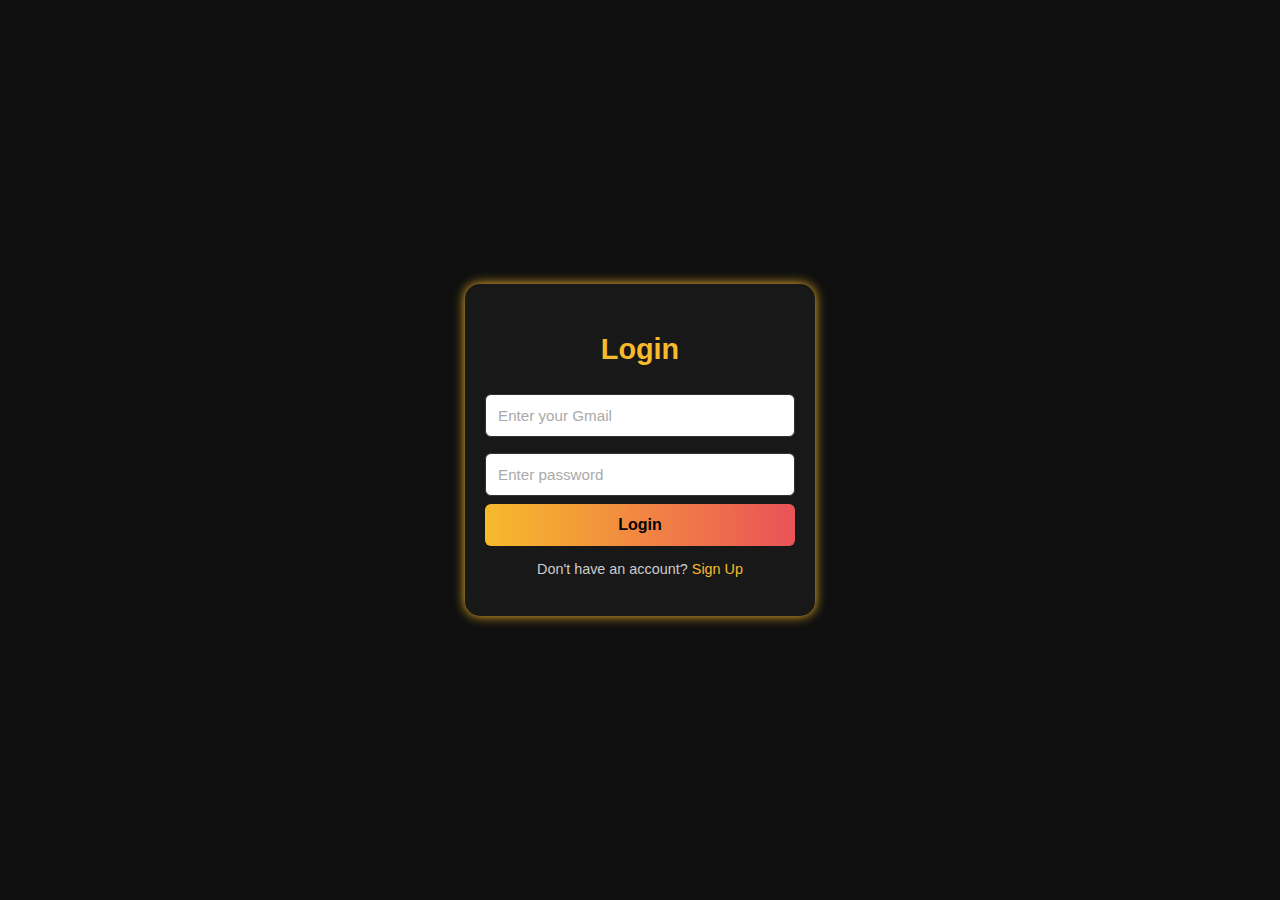
<file: index.html>
<!DOCTYPE html>
<html lang="en">
<head>
<meta charset="UTF-8">
<meta name="viewport" content="width=device-width, initial-scale=1.0">
<title>Login</title>
<link rel="icon" sizes="512x512" href="logo1.png">
<style>
body {
  font-family: "Poppins", sans-serif;
  background: #0f0f0f;
  color: white;
  display: flex;
  justify-content: center;
  align-items: center;
  height: 100vh;
  margin: 0;
  padding: 0;
}

.container {
  background: #181818;
  padding: 25px 20px;
  border-radius: 15px;
  text-align: center;
  width: 90%;
  max-width: 350px;
  box-shadow: 0 0 12px #f7ba2b;
  box-sizing: border-box;
}

h2 {
  color: #f7ba2b;
  margin-bottom: 20px;
  font-size: 1.8rem;
}

input {
  width: 100%;
  padding: 12px;
  margin: 8px 0;
  border: 1px solid #333;
  border-radius: 6px;
  background: white;
  color: black;
  font-size: 0.95rem;
  box-sizing: border-box;
}

input::placeholder {
  color: #aaa;
}

button {
  background: linear-gradient(to right, #f7ba2b, #ea5358);
  border: none;
  padding: 12px;
  border-radius: 6px;
  color: black;
  font-weight: 600;
  cursor: pointer;
  width: 100%;
  font-size: 1rem;
  transition: all 0.3s ease;
}

button:hover {
  transform: scale(1.03);
  box-shadow: 0 0 10px rgba(247, 186, 43, 0.5);
}

p {
  margin-top: 15px;
  font-size: 0.9rem;
  color: #ccc;
}

a {
  color: #f7ba2b;
  text-decoration: none;
}

a:hover {
  text-decoration: underline;
}

/* --- Responsive Adjustments --- */
@media (max-width: 480px) {
  h2 {
    font-size: 1.6rem;
  }

  .container {
    padding: 20px 15px;
    width: 95%;
  }

  button {
    padding: 10px;
    font-size: 0.9rem;
  }
}
</style>
</head>
<body>
<div class="container">
  <h2>Login</h2>
  <input type="email" id="email" placeholder="Enter your Gmail" required><br>
  <input type="password" id="password" placeholder="Enter password" required><br>
  <button onclick="login()">Login</button>
  <p>Don't have an account? <a href="sign.html">Sign Up</a></p>
</div>

<script>
function login() {
  const email = document.getElementById("email").value.trim();
  const password = document.getElementById("password").value;

  const users = JSON.parse(localStorage.getItem("users")) || {};

  if (users[email] && users[email].password === password) {
    localStorage.setItem("currentUser", email);
    window.location.href = "todo.html";
  } else {
    alert("Invalid Gmail or Password");
  }
}
</script>
</body>
</html>
</html>
</file>
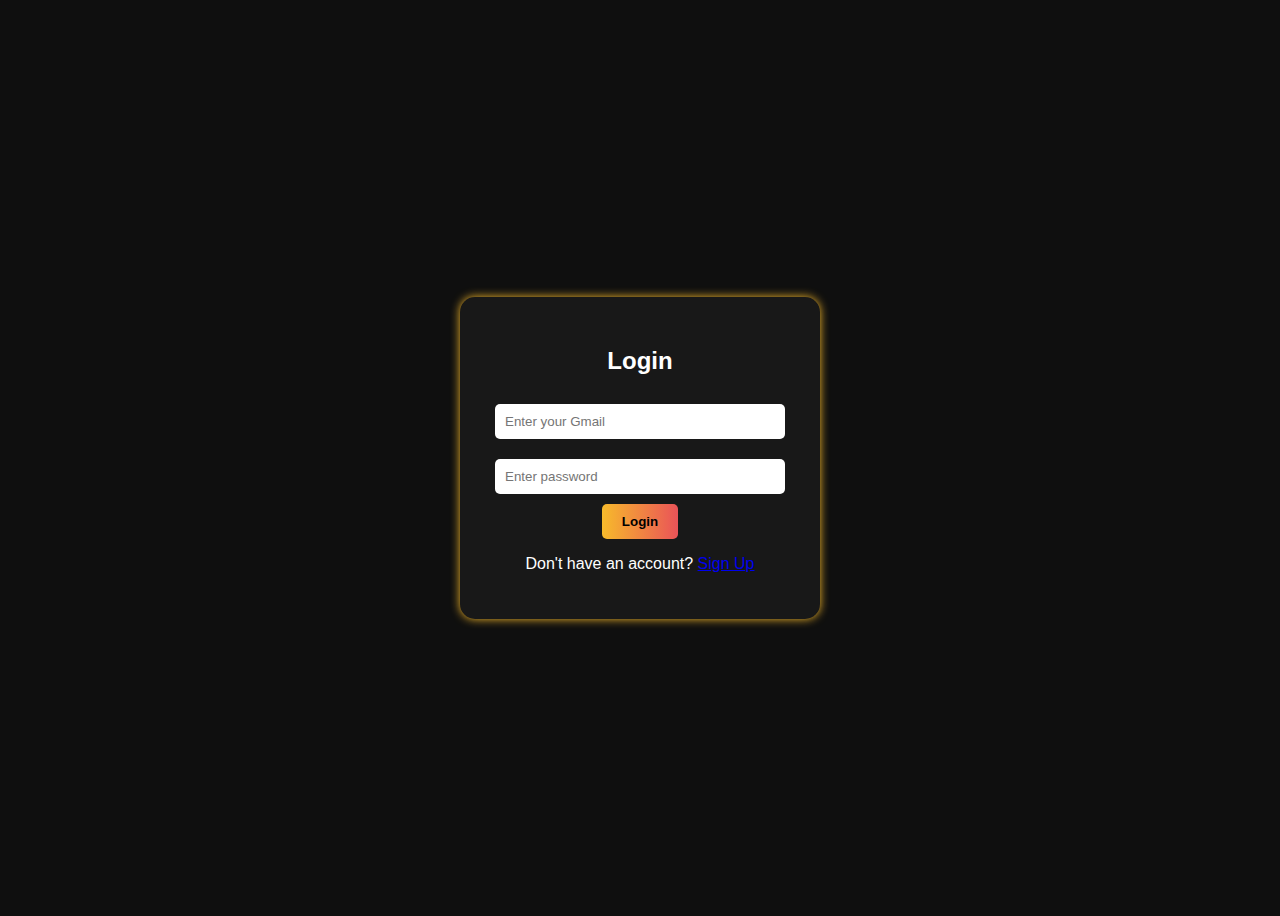
<file: login.html>
<!DOCTYPE html>
<html lang="en">
<head>
<meta charset="UTF-8">
<title>Login</title>
<style>
body {
  font-family: Poppins, sans-serif;
  background: #0f0f0f;
  color: white;
  display: flex;
  justify-content: center;
  align-items: center;
  height: 100vh;
}
.container {
  background: #181818;
  padding: 30px;
  border-radius: 15px;
  text-align: center;
  width: 300px;
  box-shadow: 0 0 10px #f7ba2b;
}
input {
  width: 90%;
  padding: 10px;
  margin: 10px 0;
  border: none;
  border-radius: 5px;
}
button {
  background: linear-gradient(to right, #f7ba2b, #ea5358);
  border: none;
  padding: 10px 20px;
  border-radius: 5px;
  color: black;
  font-weight: 600;
  cursor: pointer;
}
</style>
</head>
<body>
<div class="container">
  <h2>Login</h2>
  <input type="email" id="email" placeholder="Enter your Gmail" required><br>
  <input type="password" id="password" placeholder="Enter password" required><br>
  <button onclick="login()">Login</button>
  <p>Don't have an account? <a href="sign.html">Sign Up</a></p>
</div>

<script>
function login() {
  const email = document.getElementById("email").value.trim();
  const password = document.getElementById("password").value;

  const users = JSON.parse(localStorage.getItem("users")) || {};

  if(users[email] && users[email].password === password) {
    localStorage.setItem("currentUser", email);
    window.location.href = "todo.html";
  } else {
    alert("Invalid Gmail or Password");
  }
}
</script>
</body>
</html>
</file>
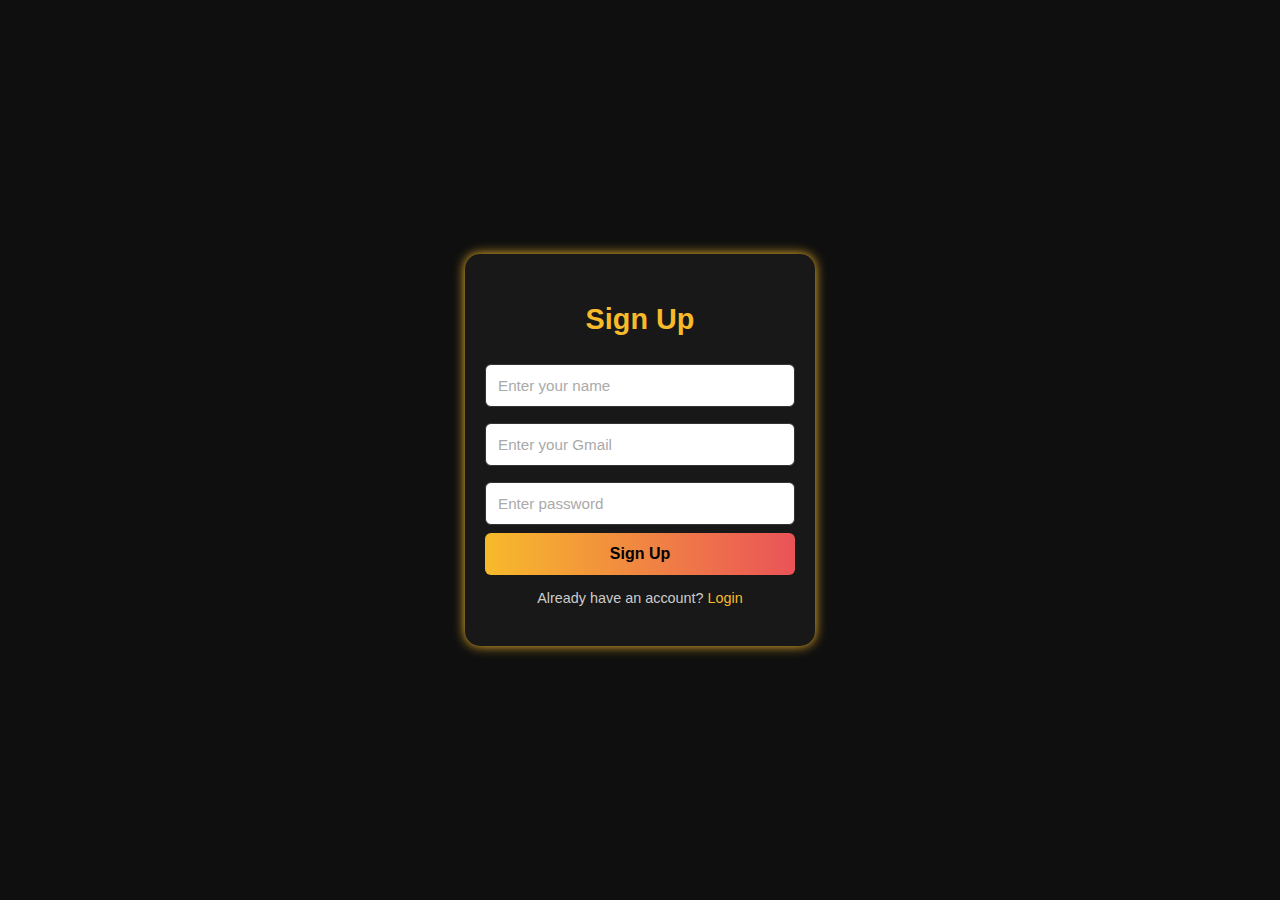
<file: sign.html>
<!DOCTYPE html>
<html lang="en">
<head>
<meta charset="UTF-8">
<meta name="viewport" content="width=device-width, initial-scale=1.0">
<link rel="icon" sizes="512x512" href="logo1.png">
<title>Sign Up</title>
<style>
body {
  font-family: "Poppins", sans-serif;
  background: #0f0f0f;
  color: white;
  display: flex;
  justify-content: center;
  align-items: center;
  height: 100vh;
  margin: 0;
  padding: 0;
}

.container {
  background: #181818;
  padding: 25px 20px;
  border-radius: 15px;
  text-align: center;
  width: 90%;
  max-width: 350px;
  box-shadow: 0 0 12px #f7ba2b;
  box-sizing: border-box;
}

h2 {
  color: #f7ba2b;
  margin-bottom: 20px;
  font-size: 1.8rem;
}

input {
  width: 100%;
  padding: 12px;
  margin: 8px 0;
  border: 1px solid #333;
  border-radius: 6px;
  background: white;
  color: black;
  font-size: 0.95rem;
  box-sizing: border-box;
}

input::placeholder {
  color: #aaa;
}

button {
  background: linear-gradient(to right, #f7ba2b, #ea5358);
  border: none;
  padding: 12px;
  border-radius: 6px;
  color: black;
  font-weight: 600;
  cursor: pointer;
  width: 100%;
  font-size: 1rem;
  transition: all 0.3s ease;
}

button:hover {
  transform: scale(1.03);
  box-shadow: 0 0 10px rgba(247, 186, 43, 0.5);
}

p {
  margin-top: 15px;
  font-size: 0.9rem;
  color: #ccc;
}

a {
  color: #f7ba2b;
  text-decoration: none;
}

a:hover {
  text-decoration: underline;
}

/* --- Responsive Adjustments --- */
@media (max-width: 480px) {
  h2 {
    font-size: 1.6rem;
  }

  .container {
    padding: 20px 15px;
    width: 95%;
  }

  button {
    padding: 10px;
    font-size: 0.9rem;
  }
}
</style>
</head>
<body>
<div class="container">
  <h2>Sign Up</h2>
  <input type="text" id="name" placeholder="Enter your name" required><br>
  <input type="email" id="email" placeholder="Enter your Gmail" required><br>
  <input type="password" id="password" placeholder="Enter password" required><br>
  <button onclick="signup()">Sign Up</button>
  <p>Already have an account? <a href="index.html">Login</a></p>
</div>

<script>
function signup() {
  const name = document.getElementById("name").value.trim();
  const email = document.getElementById("email").value.trim();
  const password = document.getElementById("password").value;

  if (!name || !email || !password) {
    alert("Please fill all fields");
    return;
  }

  const users = JSON.parse(localStorage.getItem("users")) || {};
  if (users[email]) {
    alert("User already exists!");
    return;
  }

  users[email] = { name, password, tasks: [] };
  localStorage.setItem("users", JSON.stringify(users));
  localStorage.setItem("currentUser", email);
  alert("Account created successfully!");
  window.location.href = "todo.html"; // redirect to your To-Do app
}
</script>
</body>
</html>
</file>
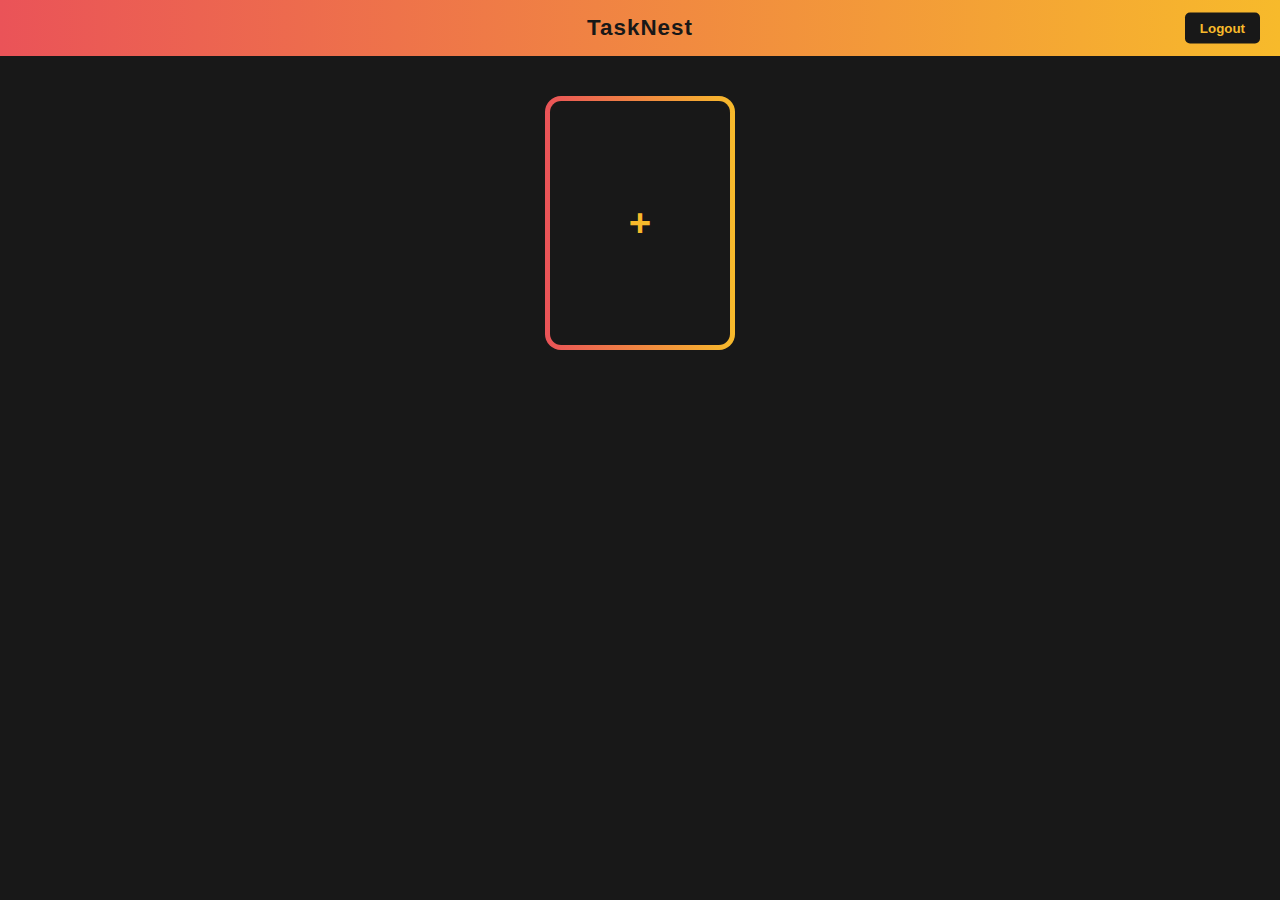
<file: todo.html>
<!DOCTYPE html>
<html lang="en">
<head>
  <meta charset="UTF-8" />
  <meta name="viewport" content="width=device-width, initial-scale=1.0" />
  <title>TaskNest</title>
  <link rel="stylesheet" href="sty.css" />
  <link rel="icon" sizes="512x512" href="logo1.png">
</head>
<body>
  <!-- App Bar -->
  <div class="app-bar">
    <h1>TaskNest</h1>
    <button class="logout-btn" onclick="logout()">Logout</button>
  </div>

  <!-- Container for All Task Cards -->
  <div class="container">
    <!-- Add New Task Card -->
    <div class="card" id="addCard">
      <div class="card-info">
        <p class="title">+</p>
      </div>
    </div>
  </div>

  <!-- Add / Edit Task Popup -->
  <div class="overlay hidden" id="overlay">
    <div class="task-popup">
      <button id="closeBtn" class="close-btn" aria-label="Close">←</button>

      <!-- NEW: title input -->
      <input id="taskTitleInput" type="text" placeholder="Enter task title..." />

      <div class="subtask-container" id="subtaskContainer">
  <button class="add-subtask-btn" id="addSubtaskBtn">+</button>
</div>

      <button id="addTaskBtn" class="primary-btn">Add Task</button>
    </div>
  </div>

  <!-- Fullscreen Read-Only Overlay -->
  <div class="readonly-overlay" id="readonlyOverlay">
    <div class="readonly-content">
      <button class="close-readonly" onclick="closeReadonly()">✖</button>
      <h2 id="readonlyTitle"></h2>
      <p id="readonlyText"></p>
    </div>
  </div>

  <script src="script.js"></script>
</body>
</html>
</file>
<file: sty.css>
* {
  margin: 0;
  padding: 0;
  box-sizing: border-box;
  font-family: "Poppins", sans-serif;
}

body {
  background: #181818;
  color: #fff;
  display: flex;
  flex-direction: column;
  align-items: center;
}

/* App Bar: title centered, logout on right */
.app-bar {
  position: relative;
  width: 100%;
  padding: 15px 20px;
  background: linear-gradient(90deg, #ea5358, #f7ba2b);
  color: #181818;
  font-weight: bold;
  letter-spacing: 1px;
  text-align: center;
}

.app-bar h1 {
  margin: 0;
  font-size: 1.4rem;
}

/* Logout Button positioned on the right */
.logout-btn {
  position: absolute;
  right: 20px;
  top: 50%;
  transform: translateY(-50%);
  background-color: #181818;
  color: #f7ba2b;
  border: none;
  padding: 8px 15px;
  border-radius: 5px;
  font-weight: bold;
  cursor: pointer;
  transition: all 0.3s ease;
}
.logout-btn:hover { background-color: black; }

/* Container for Cards */
.container {
  display: flex;
  flex-wrap: wrap;
  gap: 20px;
  justify-content: center;
  margin-top: 40px;
}

/* Card Base */
.card {
  --background: linear-gradient(to left, #f7ba2b 0%, #ea5358 100%);
  width: 190px;
  height: 254px;
  padding: 5px;
  border-radius: 1rem;
  overflow: visible;
  background: var(--background);
  position: relative;
  z-index: 1;
  cursor: pointer;
  transition: transform 0.3s ease, box-shadow 0.3s ease;
  box-shadow: none;
}

.card:hover {
  transform: scale(1.05);
  box-shadow: 0 0 20px rgba(247, 186, 43, 0.6);
}

.card-info {
  --color: #181818;
  background: var(--color);
  color: #f7ba2b;
  display: flex;
  flex-direction: column;
  justify-content: center;
  align-items: center;
  width: 100%;
  height: 100%;
  border-radius: 0.7rem;
  padding: 18px;
}

/* Title inside card */
.card-title {
  font-size: 2.5rem;
  font-weight: bold;
  margin-bottom: 10px;
  color: #f7ba2b;
  text-align: center;
}

/* Details text */
.card-details {
  display: none;
}

/* Add card big plus */
.title {
  font-size: 2.4rem;
  color: #f7ba2b;
  font-weight: 700;
}

/* Overlay (add/edit popup) */
.overlay {
  position: fixed;
  top: 0;
  left: 0;
  right: 0;
  bottom: 0;
  background: rgba(24, 24, 24, 0.9);
  display: flex;
  justify-content: center;
  align-items: center;
  z-index: 10;
  opacity: 0;
  pointer-events: none;
  transition: opacity 0.4s ease;
}

.overlay.hidden { display: none; }

.overlay.active {
  opacity: 1;
  pointer-events: auto;
}

/* Task popup */
.task-popup {
  position: relative;
  background: #222;
  width: 90%;
  max-width: 500px;
  padding: 30px 40px;
  border-radius: 16px;
  text-align: center;
  box-shadow: 0 0 20px rgba(247, 186, 43, 0.25);
}

.task-popup input[type="text"] {
  width: 85%;
  padding: 12px;
  border: 2px solid #f7ba2b;
  border-radius: 8px;
  margin-top: 10px;
  outline: none;
  background: #111;
  color: #fff;
  font-size: 1rem;
}

.task-popup textarea {
  width: 85%;
  min-height: 120px;
  padding: 12px;
  border: 2px solid #f7ba2b;
  border-radius: 8px;
  margin-top: 10px;
  outline: none;
  background: #111;
  color: #fff;
  font-size: 1rem;
  resize: vertical;
}

.task-popup .primary-btn {
  background: linear-gradient(90deg, #f7ba2b, #ea5358);
  color: #181818;
  font-weight: bold;
  border: none;
  padding: 12px 25px;
  border-radius: 8px;
  cursor: pointer;
  margin-top: 18px;
  transition: transform 0.18s;
}
.task-popup .primary-btn:hover { transform: scale(1.05); }

.close-btn {
  position: absolute;
  top: 15px;
  left: 15px;
  font-size: 1.8rem;
  background: transparent;
  border: none;
  color: #f7ba2b;
  cursor: pointer;
  z-index: 2;
}


/* Read-only overlay */

/* Read-only subtasks container */
.readonly-text {
  width: 100%;
  flex: 1;
  background: #181818;
  border: 3px solid #f7ba2b;
  border-radius: 15px;
  padding: 20px;
  overflow-y: auto;
  display: flex;
  flex-direction: column;
  gap: 10px;
}

/* Individual readonly subtask */
.readonly-subtask {
  display: flex;
  justify-content: space-between;
  align-items: center;
  border-bottom: 1px solid #f7ba2b;
  padding: 8px 10px;
  font-size: 1.2rem; /* medium size */
  color: #fff;
  transition: all 0.3s ease;
  opacity: 1;
}

/* Tick button on readonly subtask */
.readonly-subtask .tick-btn {
  background: linear-gradient(90deg, #f7ba2b, #ea5358);
  color: #181818;
  border: none;
  border-radius: 50%;
  width: 25px;
  height: 25px;
  cursor: pointer;
  display: flex;
  justify-content: center;
  align-items: center;
  font-size: 16px;
  font-weight: bold;
  transition: transform 0.2s;
}
.readonly-subtask .tick-btn:hover {
  transform: scale(1.2);
}

/* Fade-out animation */
.readonly-subtask.fade-out {
  opacity: 0;
  transform: translateX(50px);
  height: 0;
  margin: 0;
  padding: 0;
  transition: all 0.4s ease;
}

/* Individual readonly subtask */
.readonly-subtask {
  display: flex;
  justify-content: space-between;
  align-items: center;
  border-bottom: 1px solid #f7ba2b;
  padding: 8px 10px;
  font-size: 1.2rem; /* medium font */
  color: #fff;
  transition: all 0.3s ease;
}

/* Tick button on readonly subtask */
.readonly-subtask .tick-btn {
  background: linear-gradient(90deg, #f7ba2b, #ea5358);
  color: #181818;
  border: none;
  border-radius: 50%;
  width: 25px;
  height: 25px;
  cursor: pointer;
  display: flex;
  justify-content: center;
  align-items: center;
  font-size: 16px;
  font-weight: bold;
  transition: transform 0.2s;
}

.readonly-subtask .tick-btn:hover {
  transform: scale(1.2);
}

/* Fade-out animation for removing task */
.readonly-subtask.fade-out {
  opacity: 0;
  transform: translateX(50px);
  height: 0;
  margin: 0;
  padding: 0;
  transition: all 0.4s ease;
}


.readonly-overlay,
.edit-overlay {
  position: fixed;
  top: 0;
  left: 0;
  right: 0;
  bottom: 0;
  background: rgba(24, 24, 24, 0.95);
  display: none;
  justify-content: center;
  align-items: flex-start;
  padding-top: 40px;
  z-index: 100;
}

.readonly-overlay.active,
.edit-overlay.active {
  display: flex;
}

.particle {
  position: absolute;
  width: 6px;
  height: 6px;
  border-radius: 50%;
  background: #f7ba2b;
  pointer-events: none;
  transition: transform 0.6s ease, opacity 0.6s ease;
  z-index: 100;
}


/* Fullscreen content box */
.readonly-content,
.edit-content {
  background: #222;
  width: 90%;
  max-width: 800px;
  height: 90vh;
  padding: 20px 30px;
  border-radius: 20px;
  box-shadow: 0 0 30px rgba(247, 186, 43, 0.4);
  position: relative;
  color: #f7ba2b;
  display: flex;
  flex-direction: column;
  align-items: center;
}

/* Title at top center */
.readonly-content h2,
.edit-content h2 {
  text-align: center;
  font-size: 2rem;
  margin-bottom: 25px;
  color: #f7ba2b;
}

/* Content container with golden border */
.readonly-text,
.edit-text-container {
  flex: 1;
  width: 100%;
  background: #181818;
  border: 3px solid #f7ba2b;
  border-radius: 15px;
  padding: 20px;
  overflow-y: auto;
  font-size: 1rem;
  text-align: left;
  color: #fff;
}

/* Edit input styling */
.edit-content input[type="text"] {
  width: 100%;
  padding: 12px;
  margin-bottom: 15px;
  border-radius: 12px;
  border: 3px solid #f7ba2b;
  background: #111;
  color: #fff;
  font-size: 1rem;
  outline: none;
}

.edit-content textarea.edit-text {
  width: 100%;
  flex: 1;
  min-height: 60%;       /* fill most of overlay */
  max-height: 70%;       /* limit height */
  padding: 12px;
  margin-bottom: 15px;
  border-radius: 12px;
  border: 3px solid #f7ba2b;
  background: #111;
  color: #fff;
  font-size: 1rem;
  outline: none;
  resize: vertical;
  overflow-y: auto;
}

/* Auto expand textarea */
.edit-text:focus {
  overflow-y: auto;
}

/* Save button for edit mode */
.edit-content .save-btn {
  background: linear-gradient(90deg, #f7ba2b, #ea5358);
  color: #181818;
  font-weight: bold;
  border: none;
  padding: 12px 25px;
  border-radius: 12px;
  cursor: pointer;
  transition: transform 0.2s;
}

.edit-content .save-btn:hover { transform: scale(1.05); }

/* Close buttons */
.close-readonly,
.close-edit {
  position: absolute;
  top: 15px;
  right: 20px;
  background: transparent;
  border: none;
  color: #f7ba2b;
  font-size: 1.8rem;
  cursor: pointer;
}

/* Three-dot menu */
.card-menu {
  position: absolute;
  top: 10px;
  right: 10px;
  cursor: pointer;
  font-size: 18px;
  user-select: none;
  color: #f7ba2b;
  z-index: 5;
}

.menu-options {
  position: absolute;
  top: 30px;
  right: 10px;
  background: #f7ba2b;
  border: 1px solid #ccc;
  border-radius: 5px;
  overflow: hidden;
  z-index: 10;
}

.menu-options div {
  padding: 5px 12px;
  cursor: pointer;
  color: #181818;
  font-weight: bold;
}

.menu-options div:hover {
  background-color: #ddd;
}

.hidden {
  display: none;
}

/* Edit input inside card */
.edit-title-input,
.edit-text-input {
  width: 100%;
  margin-bottom: 5px;
  padding: 5px;
  border-radius: 5px;
  border: 1px solid #f7ba2b;
  background: #111;
  color: #fff;
}

.save-btn {
  padding: 5px 10px;
  cursor: pointer;
  background: linear-gradient(90deg, #f7ba2b, #ea5358);
  border: none;
  color: #181818;
  border-radius: 5px;
  font-weight: bold;
  margin-top: 5px;
  width: 100%;
}

/* Tick button on card */
.card-tick {
  position: absolute;
  top: 10px;
  left: 10px;
  background: linear-gradient(90deg, #f7ba2b, #ea5358);
  color: #181818;
  font-weight: bold;
  border: none;
  padding: 6px 10px;
  border-radius: 50%;
  cursor: pointer;
  font-size: 1rem;
  z-index: 2;
  transition: transform 0.2s;
}
.card-tick:hover {
  transform: scale(1.2);
}

/* Tick button for add-task overlay */
#overlay .tick-btn {
  position: absolute;
  top: 15px;
  left: 15px;
}

/* Subtask container inside popup */
#subtaskContainer,
.edit-subtask-container {
  width: 85%;
  min-height: 220px;
  max-height: 400px;
  margin: 15px auto 0 auto;
  padding: 50px 12px 12px 12px; /* extra top padding for + button */
  border: 2px solid #f7ba2b;
  border-radius: 8px;
  background: #111;
  display: flex;
  flex-direction: column;
  gap: 10px;
  position: relative;
  overflow-y: auto;
}

/* Add subtask button inside container */
#addSubtaskBtn,
.edit-add-subtask-btn {
  position: absolute;
  top: 10px;
  left: 50%;
  transform: translateX(-50%);
  background: linear-gradient(90deg, #f7ba2b, #ea5358);
  color: #181818;
  border: none;
  border-radius: 50%;
  width: 30px;
  height: 30px;
  font-weight: bold;
  cursor: pointer;
  font-size: 20px;
  display: flex;
  justify-content: center;
  align-items: center;
  z-index: 2;
}

/* Individual subtask line */
.subtask {
  display: flex;
  justify-content: space-between;
  align-items: center;
  gap: 8px;
}

/* Subtask input */
.subtask input {
  flex: 1;
  padding: 6px 10px;
  border-radius: 6px;
  border: 1px solid #f7ba2b;
  background: #222;
  color: #fff;
  font-size: 1rem;
  outline: none;
}

/* Remove button */
/* Subtask remove button (X) */
.subtask button,
.edit-subtask-container .subtask button,
.readonly-subtask .tick-btn {
  background: #181818;           /* dark background */
  color: #f7ba2b;               /* golden text */
  border: 2px solid #f7ba2b;    /* golden border */
  border-radius: 50%;            /* circular button */
  width: 24px;
  height: 24px;
  font-weight: bold;
  font-size: 14px;
  cursor: pointer;
  display: flex;
  justify-content: center;
  align-items: center;
  transition: all 0.3s ease;
}

.subtask button:hover,
.edit-subtask-container .subtask button:hover,
.readonly-subtask .tick-btn:hover {
  background: #f7ba2b;           /* golden on hover */
  color: #181818;                /* dark text on hover */
  transform: scale(1.2);         /* subtle pop effect */
  box-shadow: 0 0 10px #f7ba2b;
}

/* Adjust tick button in readonly overlay */
.readonly-subtask .tick-btn {
  border-radius: 50%;
  width: 28px;
  height: 28px;
  font-size: 16px;
  font-weight: bold;
}

/* Edit Save Button */
.edit-save-btn {
  background: linear-gradient(135deg, #f7ba2b, #ea5358);
  color: #fff;
  border: none;
  padding: 8px 16px;
  font-size: 14px;
  font-weight: 600;
  border-radius: 6px;
  cursor: pointer;
  margin-top: 12px;
  width: fit-content;
  align-self: center;
  transition: all 0.3s ease;
  box-shadow: 0 0 8px rgba(247, 186, 43, 0.4);
}

.edit-save-btn:hover {
  transform: scale(1.05);
  box-shadow: 0 0 15px rgba(247, 186, 43, 0.7);
}

.edit-save-btn:active {
  transform: scale(0.97);
  opacity: 0.9;
}
</file>
